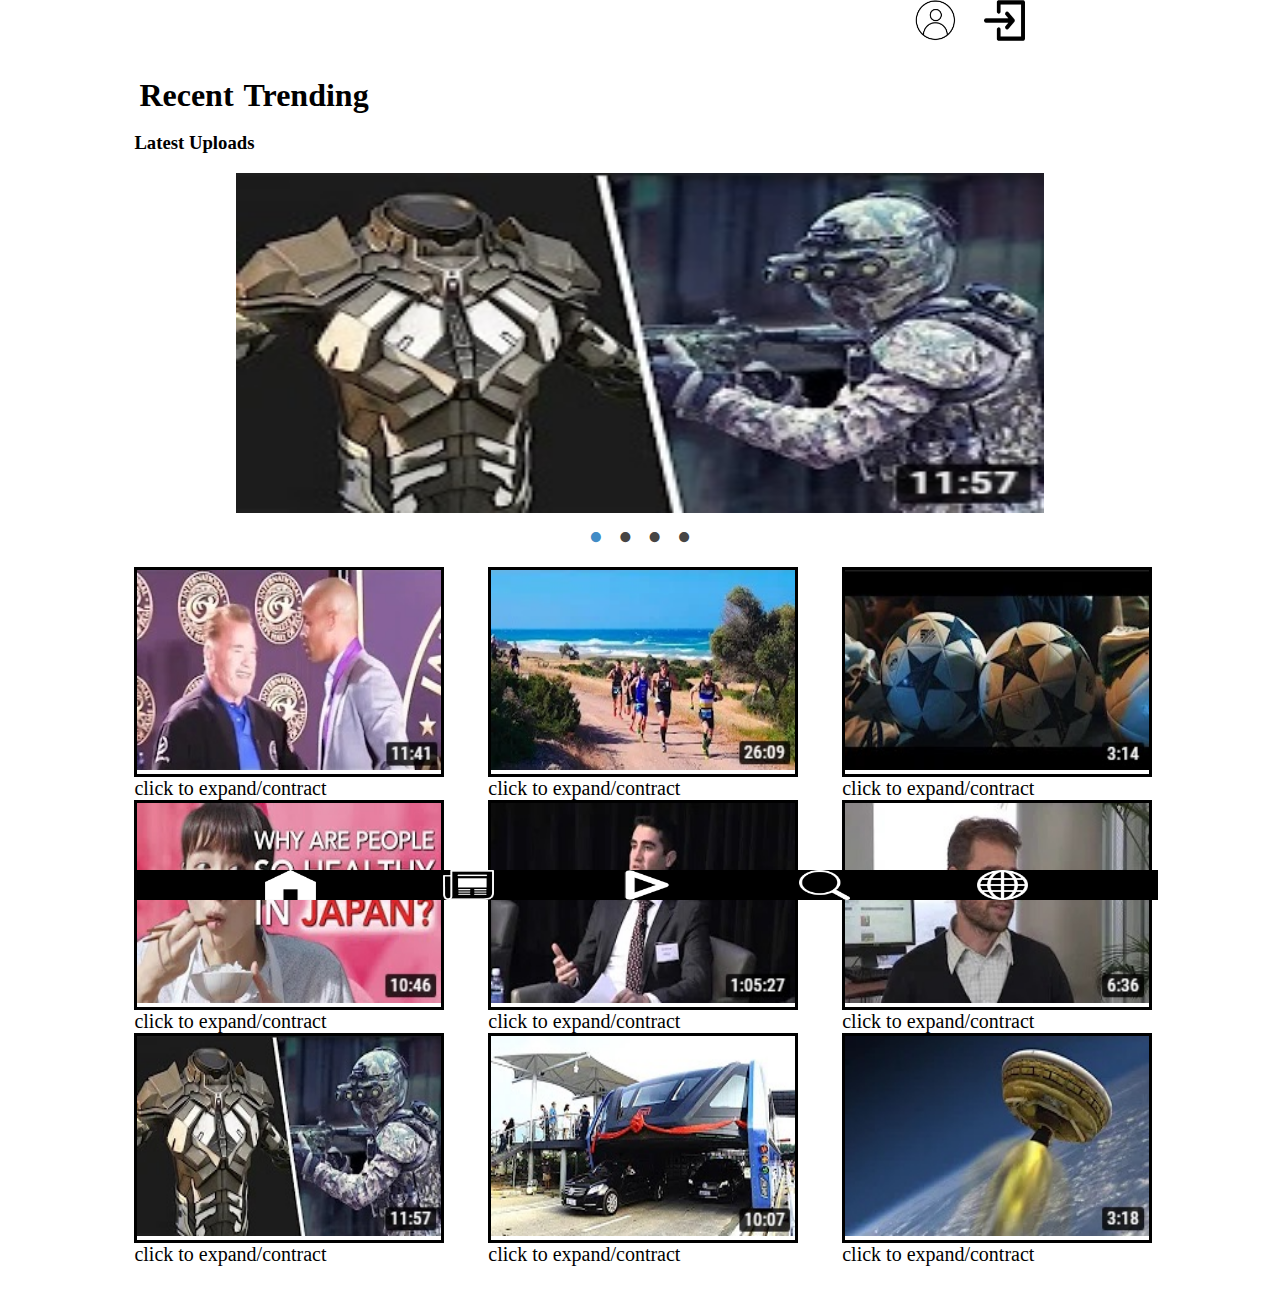
<file: index.html>
<!DOCTYPE html>
<html>
<head>
	<title>wireframe</title>
	<meta content="width=device-width, initial-scale=1" name="viewport" />
	<link rel="stylesheet" type="text/css" href="styles.css">
	<script src="https://ajax.googleapis.com/ajax/libs/jquery/3.4.1/jquery.min.js"></script>
</head>
<body>
	<div class="wrapper">
		<div class="header">
			<div class="header-style">
				<div class="header-left hovering"></div>
				<div class="header-right hovering">
					<a href="profile.html"><img src="profile.png"></a>
					<a href="login.html" style="right:0px;"><img src="login.png"></a>
				</div>
			</div>
		</div>
	</div>
	<br>
	<div class="wrapper">
		<h1>
			<div class="heading hovering"><a href="recent.html">Recent</a></div>
			<div class="heading hovering"><a href="trending.html">Trending</a></div>
		</h1>
		<br><br>
		<h3>Latest Uploads</h3>
		<div class="fullwidth">
			<div class="slider">
				<div class="slide_viewer">
					<div class="slide_group">
						<div class="slide">
							<img src="v7.jpg" style="width: 100%; height: 100%;">
						</div>
						<div class="slide">
							<img src="v19.jpg" style="width: 100%; height: 100%;">
						</div>
						<div class="slide">
							<img src="n2.jpg" style="width: 100%; height: 100%;">
						</div>
						<div class="slide">
							<img src="v9.jpg" style="width: 100%; height: 100%;">
						</div>
					</div>
				</div>
			</div>
			<div class="slide_buttons">
			</div>
		</div>

		<br><br><br>

		<div class="imgbox lft">
			<div class="imgpic">
				<img src="v1.jpg">
			</div>
			<div class="imgdscp">
				<div id="dscp"> click to expand/contract
				<p style="font-size: 16px;">The International Sports Hall of Fame (aka ISHOF and SPORTSHOF) is a non-profit foundation established to honor the world’s greatest athlete legends in all sports. Founded by Dr. Robert Goldman. The induction ceremonies are held annually every March at the Arnold Sports Festival.</p></div>
			</div>
		</div>
		<div class="imgbox cntr">
			<div class="imgpic">
				<img src="v2.jpg">
			</div>
			<div class="imgdscp">
				<div id="dscp"> click to expand/contract
				<p style="font-size: 16px;">A compilation of some of the main yearly sports events that take place in Cyprus: XTERRA Cyprus, Limassol Marathon, Dorians Coastal Challenge, Ayia Napa Triathlon, Cyprus Gran Fondo, Cyprus Sunshine Cup, Cyprus International 4-day Challenge, Logicom Cyprus Marathon</p></div>
			</div>
		</div>
		<div class="imgbox ryt">
			<div class="imgpic">
				<img src="v3.jpg">
			</div>
			<div class="imgdscp">
				<div id="dscp"> click to expand/contract
				<p style="font-size: 16px;">Amazing two days in Dubai discussing the most important issues around football and, of course, culminating with the Globe Soccer Awards gala.</p></div>
			</div>
		</div>
		<br>
		<div class="imgbox lft">
			<div class="imgpic">
				<img src="v4.jpg">
			</div>
			<div class="imgdscp">
				<div id="dscp"> click to expand/contract
				<p style="font-size: 16px;">Having lived in America and now living in Japan, it's interesting to see how very different these two food environments are. I've seen comments on another one of my videos about low carb saying something like "Oh sure, you can lose weight on low carb, which is why all the rice eating Japanese people are so thin, right?" So with this video (and maybe the last one), I'm hoping to show that the diet over here is more complex than just "high carb"</p></div>
			</div>
		</div>
		<div class="imgbox cntr">
			<div class="imgpic">
				<img src="v5.jpg">
			</div>
			<div class="imgdscp">
				<div id="dscp"> click to expand/contract
				<p style="font-size: 16px;">The Global Health Experience: What We Can Learn, a panel discussion, moderated by Jeffrey S. Flier, MD, Dean of the Harvard Medical School, with global health experts Andrew Ellner, MD, MSc, Ashish K. Jha, MD, MPH, and Michael VanRooyen, MD, MPH, FACEP.  Panelists share creative, high-impact interventions they have used to improve standards of health around the world.
				The panel discussion was part of the Global Health Summit held on November 25, 2013 and hosted by Brigham and Women's Hospital, Harvard Medical School and the Harvard School of Public Health looking at the inspiring work of leading global health experts.</p></div>
			</div>
		</div>
		<div class="imgbox ryt">
			<div class="imgpic">
				<img src="v6.jpg">
			</div>
			<div class="imgdscp">
				<div id="dscp"> click to expand/contract
				<p style="font-size: 16px;">Responding to international health threats: 5 things you should know</p></div>
			</div>
		</div>
		<br>
		<div class="imgbox lft">
			<div class="imgpic">
				<img src="v7.jpg">
			</div>
			<div class="imgdscp">
				<div id="dscp"> click to expand/contract
				<p style="font-size: 16px;">New technologies are being used in all areas of human life, and the army is certainly no exception. But we aren't just talking about modern military equipment, like tanks, drones and submarines; we mean personal protective equipment. In this video we want to show you the coolest inventions among modern armor systems. Some of them are still in development and some of them are already available for purchase. So, you want to know how a soldier of the future would look like?</p></div>
			</div>
		</div>
		<div class="imgbox cntr">
			<div class="imgpic">
				<img src="v8.jpg">
			</div>
			<div class="imgdscp">
				<div id="dscp"> click to expand/contract
				<p style="font-size: 16px;">Amazing Technology that are built to facilitate mass population!</p></div>
			</div>
		</div>
		<div class="imgbox ryt">
			<div class="imgpic">
				<img src="v9.jpg">
			</div>
			<div class="imgdscp">
				<div id="dscp"> click to expand/contract
				<p style="font-size: 16px;">Innovation and technology have been required to enable exploration and pioneering throughout the history of the human race and the same goes for our journey to Mars.
				Steve Jurczyk, Associate Administrator of the Space Technology Mission Directorate, discusses the NASA technology being developed for a human mission to Mars.</p></div>
			</div>
		</div>
		<div style="clear: both;"></div>
		<div class="footer">
			<div class="footer-style">
				<center style="height: 100%;">
					<a href="index.html"><img src="home.png"></a>
					<a href="news.html"><img src="news.png"></a>
					<a href="video.html"><img src="videos.png"></a>
					<a href="search.html"><img src="search_btn.png"></a>
					<a href="explore.html"><img src="explore.png"></a>
				</center>
			</div>
		</div>
	</div>
</body>
<script src="script.js" type="text/javascript"></script>
</html>
</file>
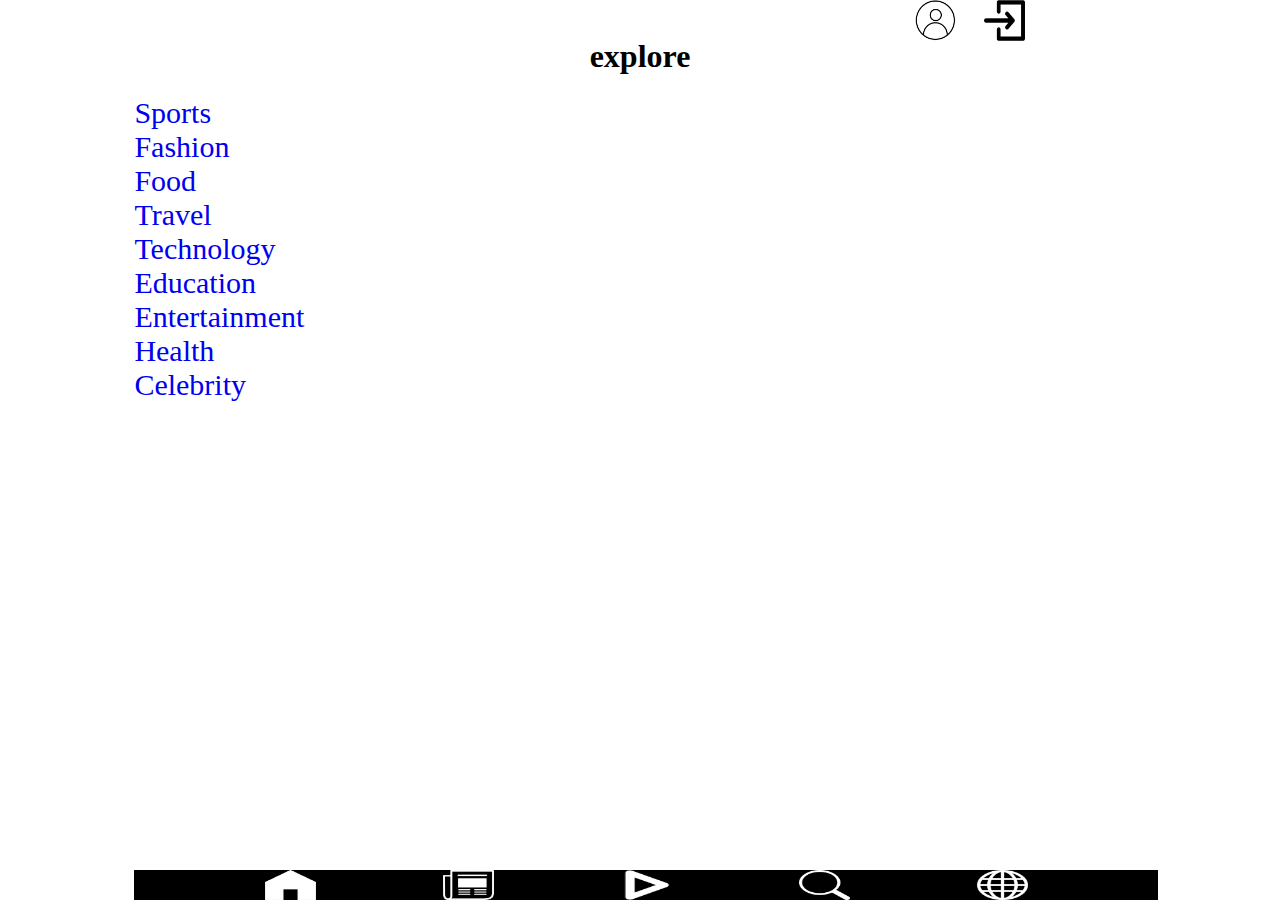
<file: explore.html>
<!DOCTYPE html>
<html>
<head>
	<title>wireframe</title>
	<meta content="width=device-width, initial-scale=1" name="viewport" />
	<link rel="stylesheet" type="text/css" href="styles.css">
</head>
<body>
	<div class="wrapper">
		<div class="header">
			<div class="header-style">
				<div class="header-left hovering"></div>
				<div class="header-right hovering">
					<a href="profile.html"><img src="profile.png"></a>
					<a href="login.html" style="right:0px;"><img src="login.png"></a>
				</div>
			</div>
		</div>
	</div>
	<div class="wrapper">
		<h1><center>explore</center></h1>

		<span style="font-size: 30px;">
			<a href="video.html" style="text-decoration: none;">Sports</a><br>
			<a href="video.html" style="text-decoration: none;">Fashion</a><br>
			<a href="video.html" style="text-decoration: none;">Food</a><br>
			<a href="video.html" style="text-decoration: none;">Travel</a><br>
			<a href="video.html" style="text-decoration: none;">Technology</a><br>
			<a href="video.html" style="text-decoration: none;">Education</a><br>
			<a href="video.html" style="text-decoration: none;">Entertainment</a><br>
			<a href="video.html" style="text-decoration: none;">Health</a><br>
			<a href="video.html" style="text-decoration: none;">Celebrity</a><br>
		</span>
		<div style="clear: both;"></div>
		<div class="footer">
			<div class="footer-style">
				<center style="height: 100%;">
					<a href="index.html"><img src="home.png"></a>
					<a href="news.html"><img src="news.png"></a>
					<a href="video.html"><img src="videos.png"></a>
					<a href="search.html"><img src="search_btn.png"></a>
					<a href="explore.html"><img src="explore.png"></a>
				</center>
			</div>
		</div>
	</div>
</body>
</html>
</file>
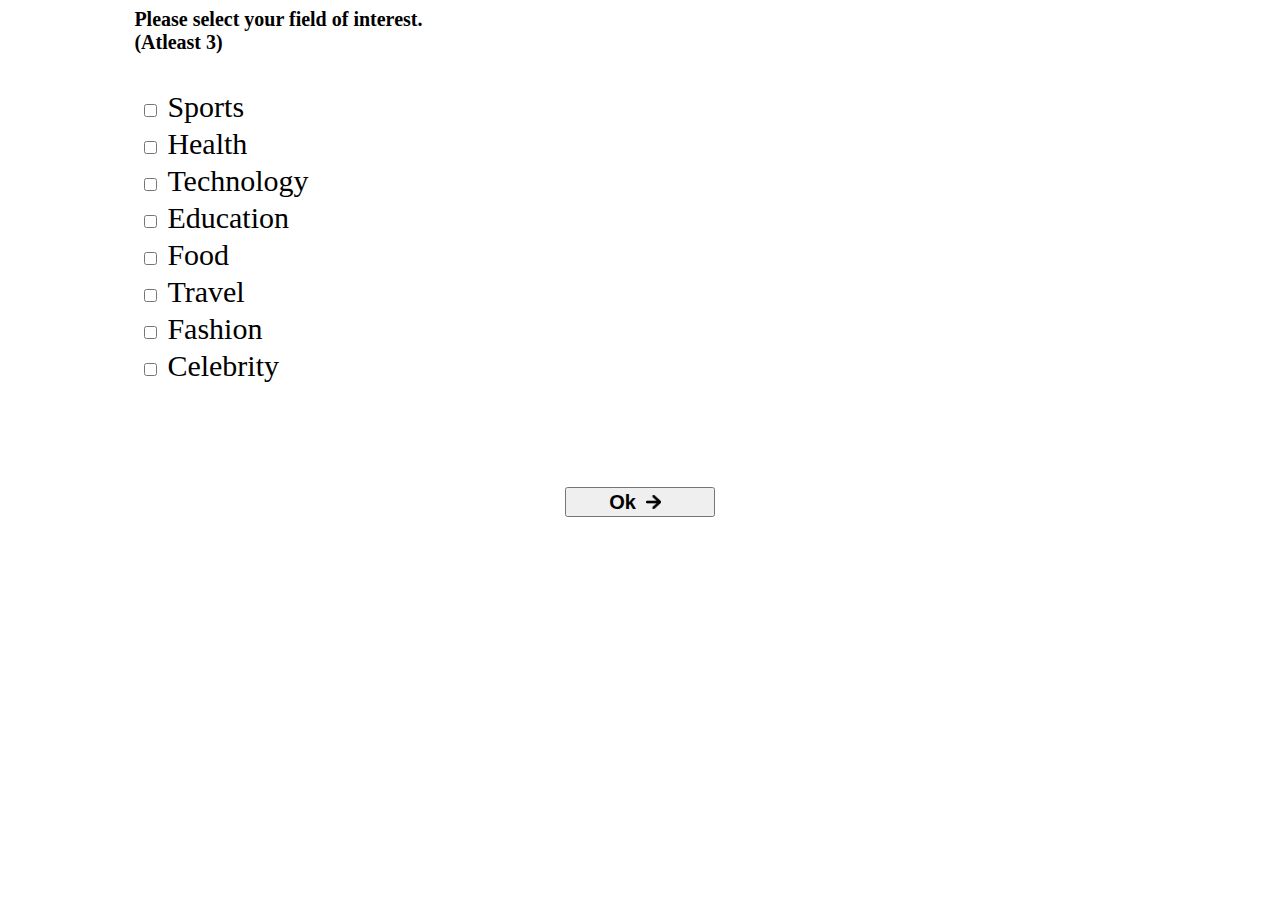
<file: interests.html>
<!DOCTYPE html>
<html>
<head>
	<title>wireframe</title>
	<meta content="width=device-width, initial-scale=1" name="viewport" />
	<link rel="stylesheet" type="text/css" href="styles.css">
</head>
<body>
	<div class="wrapper">
		<form action="index.html" method="POST">
			<span class="login-text">Please select your field of interest.<br>(Atleast 3)</span>
			<br><br><br>
			<span class="chkbx">
				<input type="checkbox" name="sports" value='1'>Sports<br>
				<input type="checkbox" name="health" value='1'>Health<br>
				<input type="checkbox" name="technology" value='1'>Technology<br>
				<input type="checkbox" name="education" value='1'>Education<br>
				<input type="checkbox" name="food" value='1'>Food<br>
				<input type="checkbox" name="travel" value='1'>Travel<br>
				<input type="checkbox" name="fashion" value='1'>Fashion<br>
				<input type="checkbox" name="celebrity" value='1'>Celebrity<br>
			</span>
			<div style="margin-top:10%;"><center><button type="submit" name="ok" class="login-btn">Ok<img src="rarrow.png"></button></center></div>
		</form>
	</div>
</body>
</html>
</file>
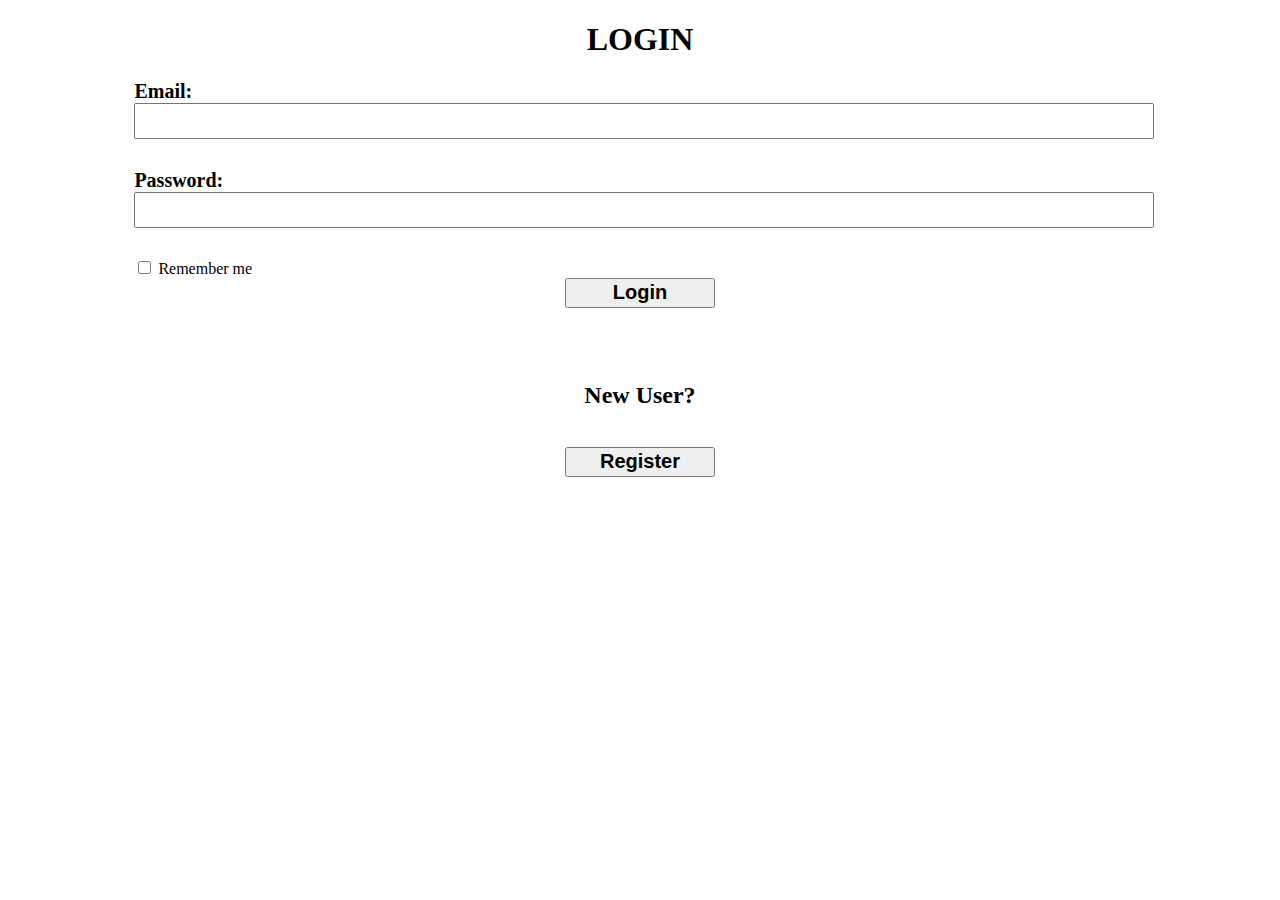
<file: login.html>
<!DOCTYPE html>
<html>
<head>
	<title>wireframe</title>
	<meta content="width=device-width, initial-scale=1" name="viewport" />
	<link rel="stylesheet" type="text/css" href="styles.css">
</head>
<body>
<div class="wrapper">
	<center><h1>LOGIN</h1></center>
	<form action="index.html" method="POST">
		<span class="login-text">Email:</span>
		<input type="email" name="email" class="login-input">
		<span class="login-text">Password:</span>
		<input type="password" name="pwd" class="login-input">

		<input type="checkbox" name="remember"> Remember me
		<center><button type="submit" name="login" class="login-btn">Login</button></center>
	</form>
	<br><br><br>
	<center><h2>New User?</h2><br><a href="signup.html"><button name="register" class="login-btn">Register</button></a></center>
</div>


</body>
</html>
</file>
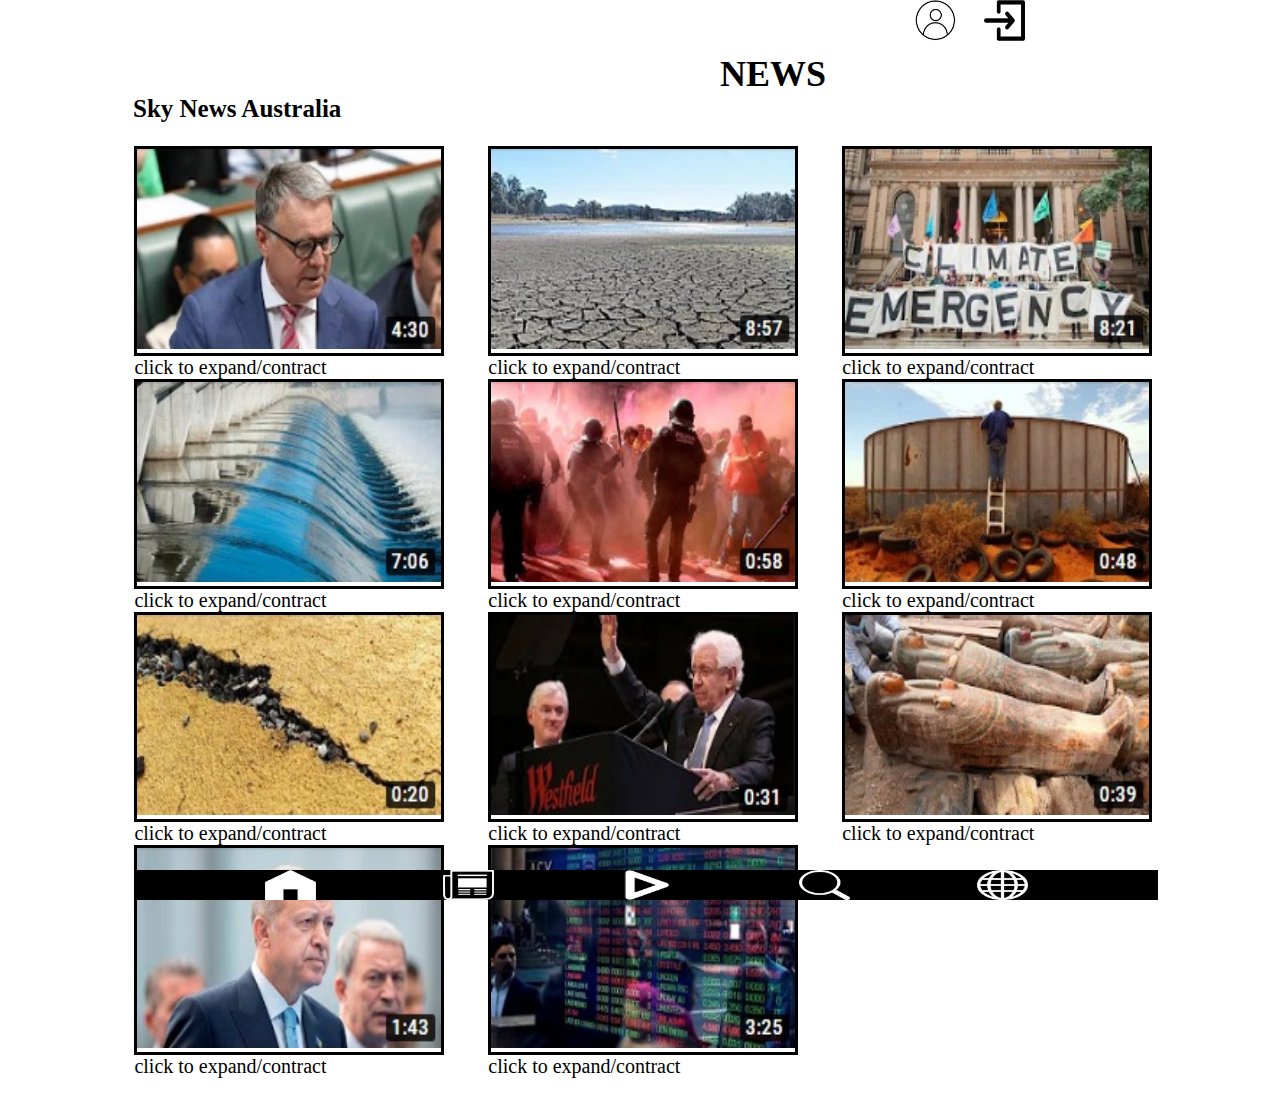
<file: news.html>
<!DOCTYPE html>
<html>
<head>
	<title>wireframe</title>
	<meta content="width=device-width, initial-scale=1" name="viewport" />
	<link rel="stylesheet" type="text/css" href="styles.css">
	<script src="https://ajax.googleapis.com/ajax/libs/jquery/3.4.1/jquery.min.js"></script>
</head>
<body>
	<div class="wrapper">
		<div class="header">
			<div class="header-style">
				<div class="header-left hovering"></div>
				<div class="header-right hovering">
					<a href="profile.html"><img src="profile.png"></a>
					<a href="login.html" style="right:0px;"><img src="login.png"></a>
				</div>
			</div>
		</div>
	</div>
	<div class="wrapper">
		<div class="newspaper"><center style="font-size: 36px; font-weight: bold;">NEWS</center>
		<span>Sky News Australia</span></div>
		<br><br><br><br><br><br>
		<div class="imgbox lft">
			<div class="imgpic">
				<img src="n1.jpg">
			</div>
			<div class="imgdscp">
				<div id="dscp"> click to expand/contract
				<p style="font-size: 16px;">Labor Shadow Agriculture Minister Joel Fitzgibbon said Alan Jones' controversial radio interview with Scott Morrison on drought funding gave the prime minister "the political fright of his life" - and spurred the new one-time farm household payment.</p></div>
			</div>
		</div>
		<div class="imgbox cntr">
			<div class="imgpic">
				<img src="n2.jpg">
			</div>
			<div class="imgdscp">
				<div id="dscp"> click to expand/contract
				<p style="font-size: 16px;">National Farmers’ Federation President Fiona Simpson is calling on the government to transition from taking a “reactive approach” to tackling drought and start coming up with a “proactive plan”.</p></div>
			</div>
		</div>
		<div class="imgbox ryt">
			<div class="imgpic">
				<img src="n3.jpg">
			</div>
			<div class="imgdscp">
				<div id="dscp"> click to expand/contract
				<p style="font-size: 16px;">Sky News host Paul Murray has asked what Labor MPs are "doing in their real lives to deal with" climate change rather than just "symbolism".</p></div>
			</div>
		</div>
		<br>
		<div class="imgbox lft">
			<div class="imgpic">
				<img src="n4.jpg">
			</div>
			<div class="imgdscp">
				<div id="dscp"> click to expand/contract
				<p style="font-size: 16px;">Nationals MP Keith Pitt says Australia is in a “critical time” to come up with drought infrastructure for regional communities.</p></div>
			</div>
		</div>
		<div class="imgbox cntr">
			<div class="imgpic">
				<img src="n5.jpg">
			</div>
			<div class="imgdscp">
				<div id="dscp"> click to expand/contract
				<p style="font-size: 16px;">Riot police are firing tear gas and charging at protestors trying to access government buildings in Barcelona.</p></div>
			</div>
		</div>
		<div class="imgbox ryt">
			<div class="imgpic">
				<img src="n6.jpg">
			</div>
			<div class="imgdscp">
				<div id="dscp"> click to expand/contract
				<p style="font-size: 16px;">Towns hit by severe drought will be able to boost their water reserves under new emergency powers.</p></div>
			</div>
		</div>
		<br>
		<div class="imgbox lft">
			<div class="imgpic">
				<img src="n7.jpg">
			</div>
			<div class="imgdscp">
				<div id="dscp"> click to expand/contract
				<p style="font-size: 16px;">A magnitude 6.4 earthquake has struck the Philippines, killing at least one child and injuring dozens of people.</p></div>
			</div>
		</div>
		<div class="imgbox cntr">
			<div class="imgpic">
				<img src="n8.jpg">
			</div>
			<div class="imgdscp">
				<div id="dscp"> click to expand/contract
				<p style="font-size: 16px;">The businessman responsible for the nation's shopping centre revolution, Sir Frank Lowy, has called time on the mall empire he helped build from the ground up six decades ago.</p></div>
			</div>
		</div>
		<div class="imgbox ryt">
			<div class="imgpic">
				<img src="n9.jpg">
			</div>
			<div class="imgdscp">
				<div id="dscp"> click to expand/contract
				<p style="font-size: 16px;">Archaeologists have discovered more than 20 ancient coffins near the Egyptian city of Luxor.</p></div>
			</div>
		</div>
		<br>
		<div class="imgbox lft">
			<div class="imgpic">
				<img src="n10.jpg">
			</div>
			<div class="imgdscp">
				<div id="dscp"> click to expand/contract
				<p style="font-size: 16px;">Turkish President Recep Tayyip Erdogan will meet a US Delegation traveling to Ankara in a bid to halt Turkey's military offensive in northern Syria.</p></div>
			</div>
		</div>
		<div class="imgbox cntr">
			<div class="imgpic">
				<img src="n11.jpg">
			</div>
			<div class="imgdscp">
				<div id="dscp"> click to expand/contract
				<p style="font-size: 16px;">Sky News Business Editor Ticky Fullerton said Australian and US markets looked “surprisingly” strong Wednesday, with the Commonwealth Bank “interestingly” up 4 per cent despite its refusal to pass on rate cuts in full.</p></div>
			</div>
		</div>
		<div style="clear: both;"></div>
		<div class="footer">
			<div class="footer-style">
				<center style="height: 100%;">
					<a href="index.html"><img src="home.png"></a>
					<a href="news.html"><img src="news.png"></a>
					<a href="video.html"><img src="videos.png"></a>
					<a href="search.html"><img src="search_btn.png"></a>
					<a href="explore.html"><img src="explore.png"></a>
				</center>
			</div>
		</div>
	</div>
</body>
<script src="script.js" type="text/javascript"></script>
</html>
</file>
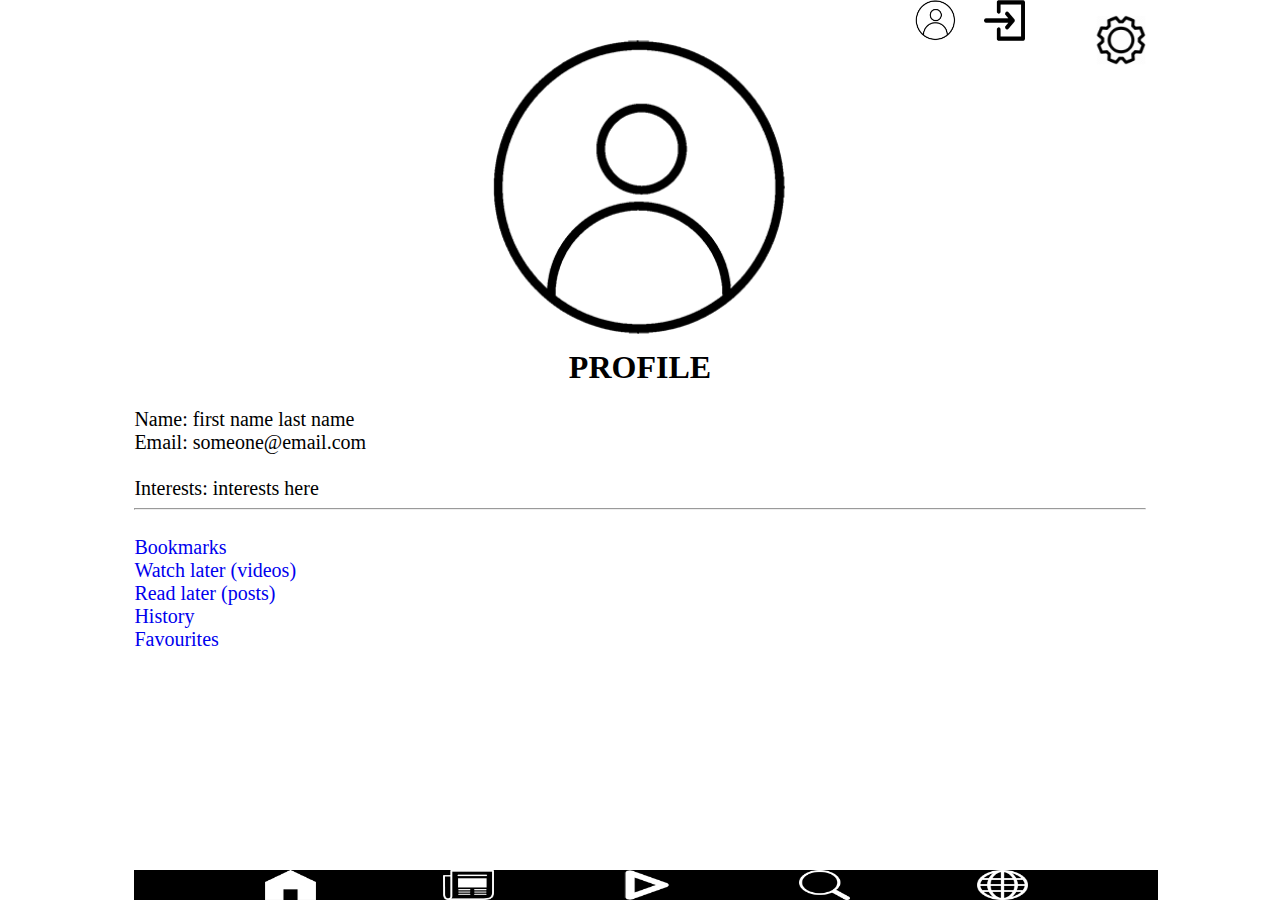
<file: profile.html>
<!DOCTYPE html>
<html>
<head>
	<title>wireframe</title>
	<meta content="width=device-width, initial-scale=1" name="viewport" />
	<link rel="stylesheet" type="text/css" href="styles.css">
</head>
<body>
	<div class="wrapper">
		<div class="header">
			<div class="header-style">
				<div class="header-left hovering"></div>
				<div class="header-right hovering">
					<a href="profile.html"><img src="profile.png"></a>
					<a href="login.html" style="right:0px;"><img src="login.png"></a>
				</div>
			</div>
		</div>
	</div>
	<div class="wrapper">
		<h1><center><img src="profile.png" style="width:30%; height: 30%;"><br>PROFILE</center>
			<span style="margin-right: 50px; float: right; font-size: 16px"><a href="setting.html" style="text-decoration: none; color: black;"><img src="setting.png" style="width: 50px; height: auto; position: absolute; top: 15px;"></a></span>
		</h1>

		<div style="font-size: 20px;">
			Name: first name last name<br>
			Email: someone@email.com<br>
			<br>
			Interests: interests here
		</div>
		<hr><br>
		<span style="font-size: 20px;">
			<a href="#" style="text-decoration: none;">Bookmarks</a><br>
			<a href="#" style="text-decoration: none;">Watch later (videos)</a><br>
			<a href="#" style="text-decoration: none;">Read later (posts)</a><br>
			<a href="#" style="text-decoration: none;">History</a><br>
			<a href="#" style="text-decoration: none;">Favourites</a><br>
		</span>
		<div style="clear: both;"></div>
		<div class="footer">
			<div class="footer-style">
				<center style="height: 100%;">
					<a href="index.html"><img src="home.png"></a>
					<a href="news.html"><img src="news.png"></a>
					<a href="video.html"><img src="videos.png"></a>
					<a href="search.html"><img src="search_btn.png"></a>
					<a href="explore.html"><img src="explore.png"></a>
				</center>
			</div>
		</div>
	</div>
</body>
</html>
</file>
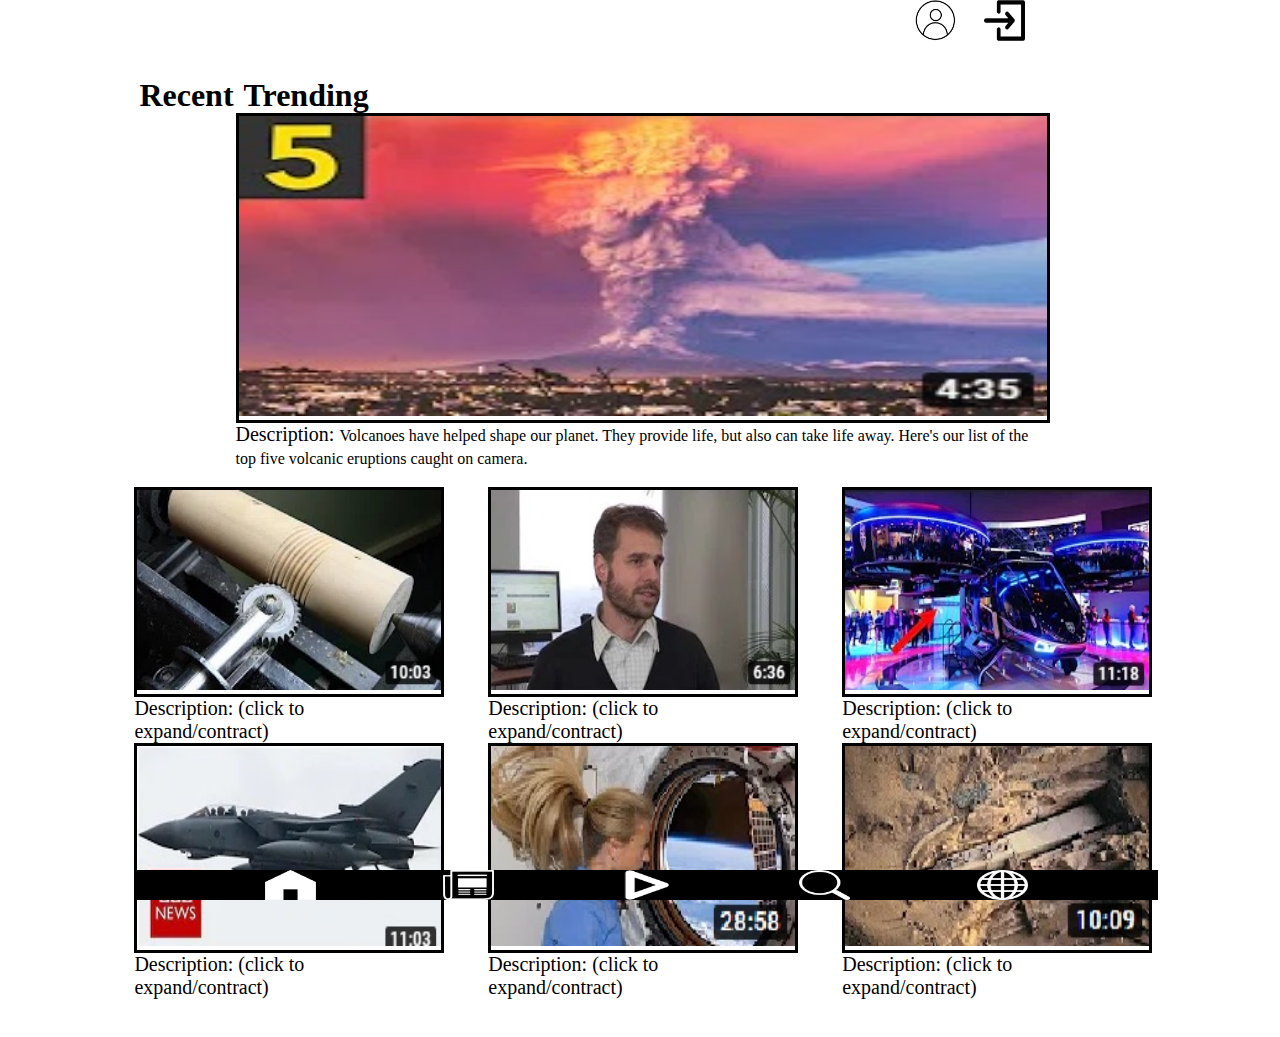
<file: recent.html>
<!DOCTYPE html>
<html>
<head>
	<title>wireframe</title>
	<meta content="width=device-width, initial-scale=1" name="viewport" />
	<link rel="stylesheet" type="text/css" href="styles.css">
	<script src="https://ajax.googleapis.com/ajax/libs/jquery/3.4.1/jquery.min.js"></script>
</head>
<body>
	<div class="wrapper">
		<div class="header">
			<div class="header-style">
				<div class="header-left hovering"></div>
				<div class="header-right hovering">
					<a href="profile.html"><img src="profile.png"></a>
					<a href="login.html" style="right:0px;"><img src="login.png"></a>
				</div>
			</div>
		</div>
	</div>
	<br>
	<div class="wrapper">
		<h1>
			<div class="heading hovering"><a href="recent.html">Recent</a></div>
			<div class="heading hovering"><a href="trending.html">Trending</a></div>
		</h1>
		<br><br>
		<div class="fullwidth">
			<div style="border: solid black; width: 100%; height: 20%;">
				<img src="v20.jpg" style="width: 100%; height: 300px;">
			</div>
			<div style="font-size: 20px;">
				Description: <span style="font-size: 16px;">Volcanoes have helped shape our planet. They provide life, but also can take life away. Here's our list of the top five volcanic eruptions caught on camera.</span>
			</div>
		</div>
		
		<br>

		<div class="imgbox lft">
			<div class="imgpic">
				<img src="v10.jpg">
			</div>
			<div class="imgdscp">
				<div id="dscp">Description: (click to expand/contract)
				<p style="font-size: 16px;">Amazing Fastest Wood Lathe Machines Working - Extreme Modern CNC Technology Woodworking Machine</p></div>
			</div>
		</div>
		<div class="imgbox cntr">
			<div class="imgpic">
				<img src="v6.jpg">
			</div>
			<div class="imgdscp">
				<div id="dscp">Description: (click to expand/contract)
				<p style="font-size: 16px;">Responding to international health threats: 5 things you should know</p></div>
			</div>
		</div>
		<div class="imgbox ryt">
			<div class="imgpic">
				<img src="v12.jpg">
			</div>
			<div class="imgdscp">
				<div id="dscp">Description: (click to expand/contract)
				<p style="font-size: 16px;">What's inside COOL TECH of CES 2019?</p></div>
			</div>
		</div>
		<br>
		<div class="imgbox lft">
			<div class="imgpic">
				<img src="v11.jpg">
			</div>
			<div class="imgdscp">
				<div id="dscp">Description: (click to expand/contract)
				<p style="font-size: 16px;">The US, UK and France have carried out air and missile strikes in Syria in retaliation for a suspected chemical weapons attack last Saturday. The US says three targets were struck - a research facility in Damascus and storage facilities near Homs, Russia said missiles were also aimed at other targets but many were intercepted by air defences. President Trump said the allies had "marshalled their righteous power against barbarism and brutality". Russia's president Putin condemned the strikes and called for an urgent UN meeting. Syrian President Bashar al-Assad says the "aggression" has redoubled Syria's determination to "crush terrorism"</p></div>
			</div>
		</div>
		<div class="imgbox cntr">
			<div class="imgpic">
				<img src="v13.jpg">
			</div>
			<div class="imgdscp">
				<div id="dscp">Description: (click to expand/contract)
				<p style="font-size: 16px;">This explains each interior area, crew living quarters, and scientific equipment. Living in zero gravity looks like it'd be fun for a few hours, but to spend months, weeks, even days like that sounds like torture.</p></div>
			</div>
		</div>
		<div class="imgbox ryt">
			<div class="imgpic">
				<img src="v14.jpg">
			</div>
			<div class="imgdscp">
				<div id="dscp">Description: (click to expand/contract)
				<p style="font-size: 16px;">Archaeologists are not always faced with ordinary discoveries. Sometimes, they stumble upon things that are quite perplexing and baffling. Here are ten of the most sensational discoveries that are still to be properly explored.</p></div>
			</div>
		</div>
		<div style="clear: both;"></div>
		<div class="footer">
			<div class="footer-style">
				<center style="height: 100%;">
					<a href="index.html"><img src="home.png"></a>
					<a href="news.html"><img src="news.png"></a>
					<a href="video.html"><img src="videos.png"></a>
					<a href="search.html"><img src="search_btn.png"></a>
					<a href="explore.html"><img src="explore.png"></a>
				</center>
			</div>
		</div>
	</div>
</body>
<script src="script.js" type="text/javascript"></script>
</html>
</file>
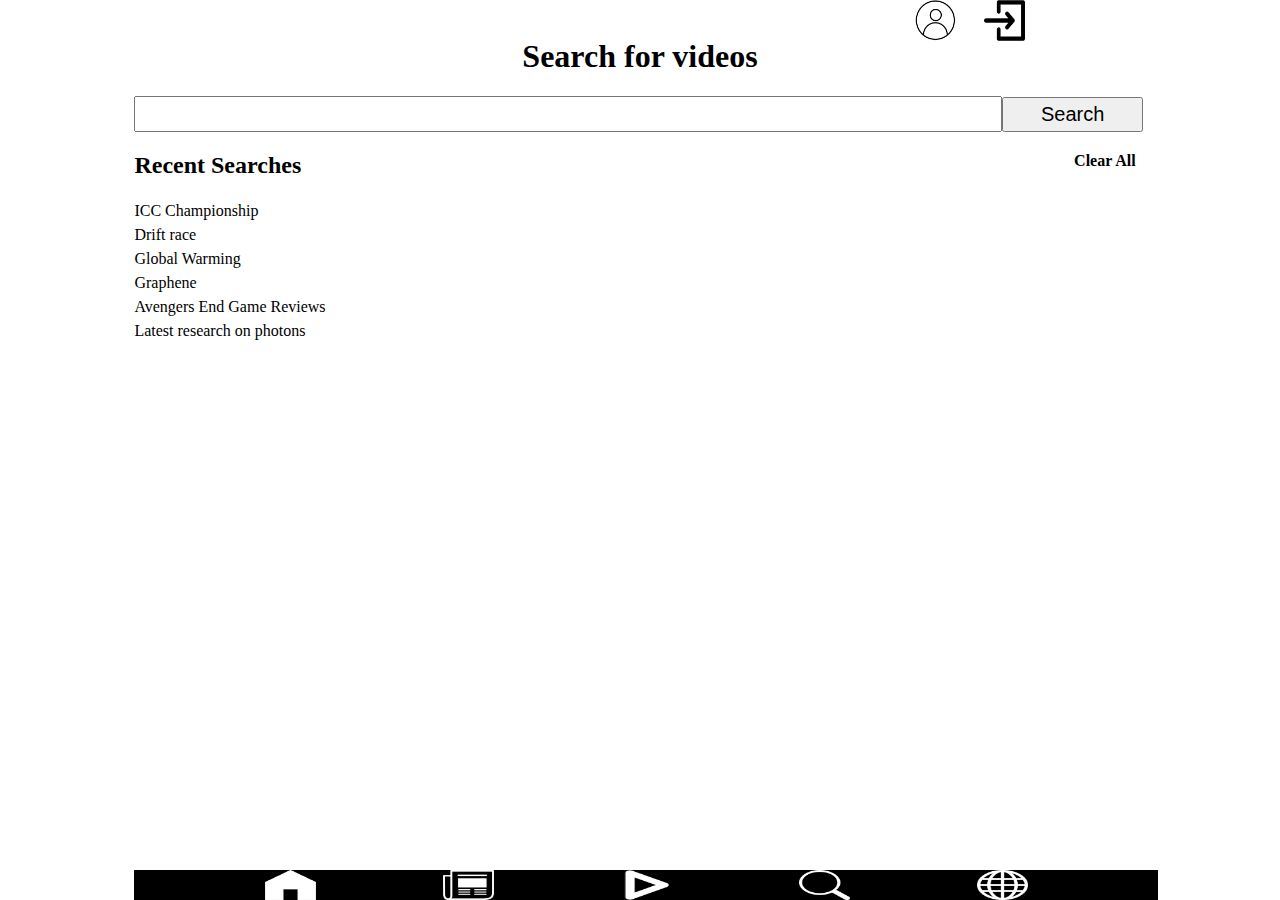
<file: search.html>
<!DOCTYPE html>
<html>
<head>
	<title>wireframe</title>
	<meta content="width=device-width, initial-scale=1" name="viewport" />
	<link rel="stylesheet" type="text/css" href="styles.css">
</head>
<body>
	<div class="wrapper">
		<div class="header">
			<div class="header-style">
				<div class="header-left hovering"></div>
				<div class="header-right hovering">
					<a href="profile.html"><img src="profile.png"></a>
					<a href="login.html" style="right:0px;"><img src="login.png"></a>
				</div>
			</div>
		</div>
	</div>
	<div class="wrapper">
		<h1><center>Search for videos</center></h1>
		<input type="text" name="" style="width: 85%; height: 30px; font-size: 20px;"><button style="width: 14%; height: 35px; font-size: 20px;" onclick="search()">Search</button>

		<h2>Recent Searches<span style="margin-right: 10px; float: right; font-size: 16px;">Clear All</span></h2>
		<span style="line-height: 1.5;">ICC Championship<br>Drift race<br>Global Warming<br>Graphene<br>Avengers End Game Reviews<br>Latest research on photons<br></span>
		<div style="clear: both;"></div>
		<div class="footer">
			<div class="footer-style">
				<center style="height: 100%;">
					<a href="index.html"><img src="home.png"></a>
					<a href="news.html"><img src="news.png"></a>
					<a href="video.html"><img src="videos.png"></a>
					<a href="search.html"><img src="search_btn.png"></a>
					<a href="explore.html"><img src="explore.png"></a>
				</center>
			</div>
		</div>
	</div>
</body>
</html>

<script type="text/javascript">
	function search(){
		alert("Search Complete");
		window.location='video.html';
	}
</script>
</file>
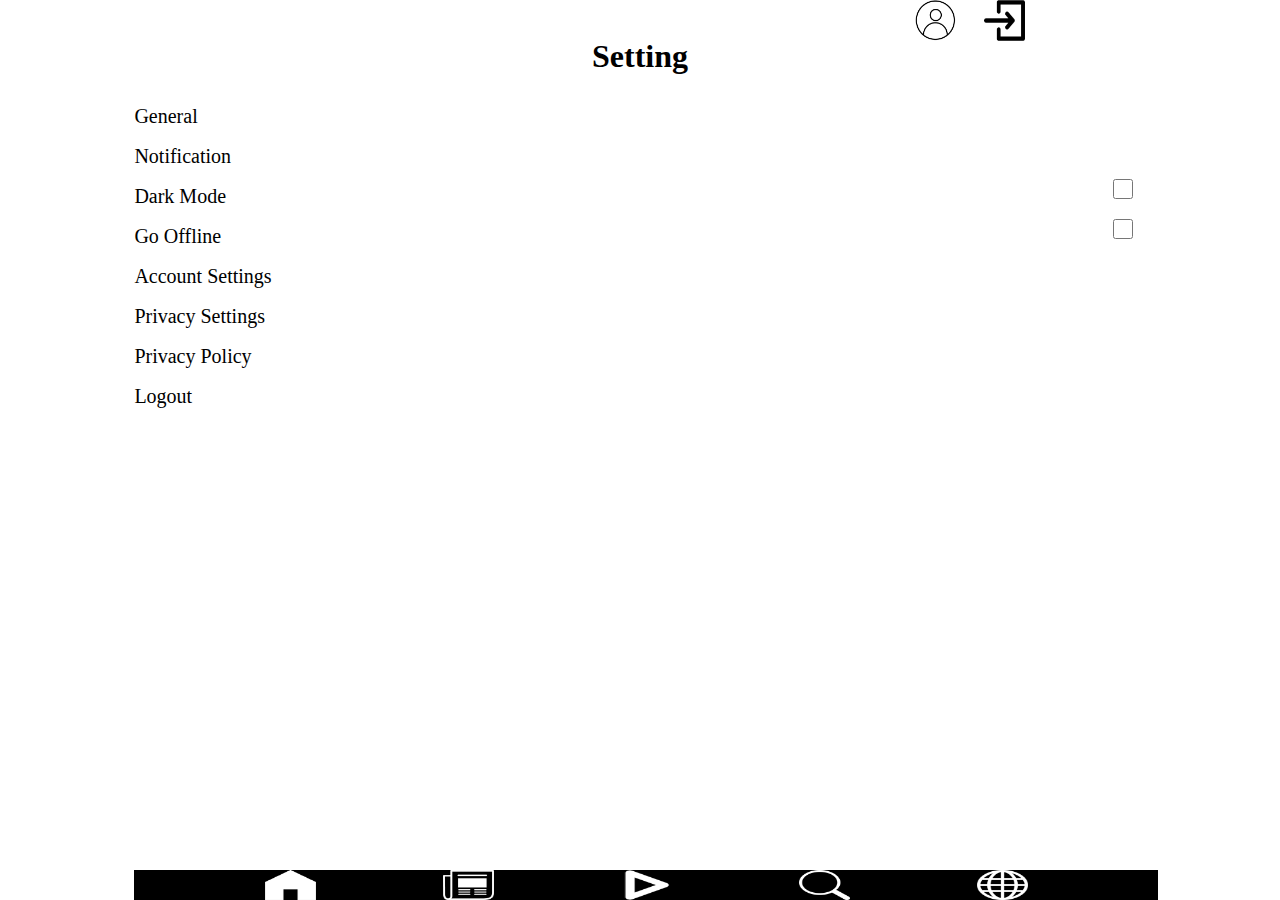
<file: setting.html>
<!DOCTYPE html>
<html>
<head>
	<title>wireframe</title>
	<meta content="width=device-width, initial-scale=1" name="viewport" />
	<link rel="stylesheet" type="text/css" href="styles.css">
	<script src="https://ajax.googleapis.com/ajax/libs/jquery/3.4.1/jquery.min.js"></script>
</head>
<body id="placedarkmodehere">
	<div class="wrapper">
		<div class="header">
			<div class="header-style">
				<div class="header-left hovering"></div>
				<div class="header-right hovering">
					<a href="profile.html"><img src="profile.png"></a>
					<a href="login.html" style="right:0px;"><img src="login.png"></a>
				</div>
			</div>
		</div>
	</div>
	<div class="wrapper">
		<h1><center>Setting</center></h1>

		<span style="font-size: 20px; line-height: 2;">
			General<br>
			Notification<br>
			Dark Mode<span style="margin-right: 10px; float: right; font-size: 16px"><input type="checkbox" name="" style="width: 20px; height: 20px;" id="darkmode"></span><br>
			Go Offline<span style="margin-right: 10px; float: right; font-size: 16px"><input type="checkbox" name="" style="width: 20px; height: 20px;"></span><br>
			Account Settings<br>
			Privacy Settings<br>
			Privacy Policy<br>
			Logout<br>
		</span>
		<div style="clear: both;"></div>
		<div class="footer">
			<div class="footer-style">
				<center style="height: 100%;">
					<a href="index.html"><img src="home.png"></a>
					<a href="news.html"><img src="news.png"></a>
					<a href="video.html"><img src="videos.png"></a>
					<a href="search.html"><img src="search_btn.png"></a>
					<a href="explore.html"><img src="explore.png"></a>
				</center>
			</div>
		</div>
	</div>
</body>
<script src="script.js" type="text/javascript"></script>
</html>
</file>
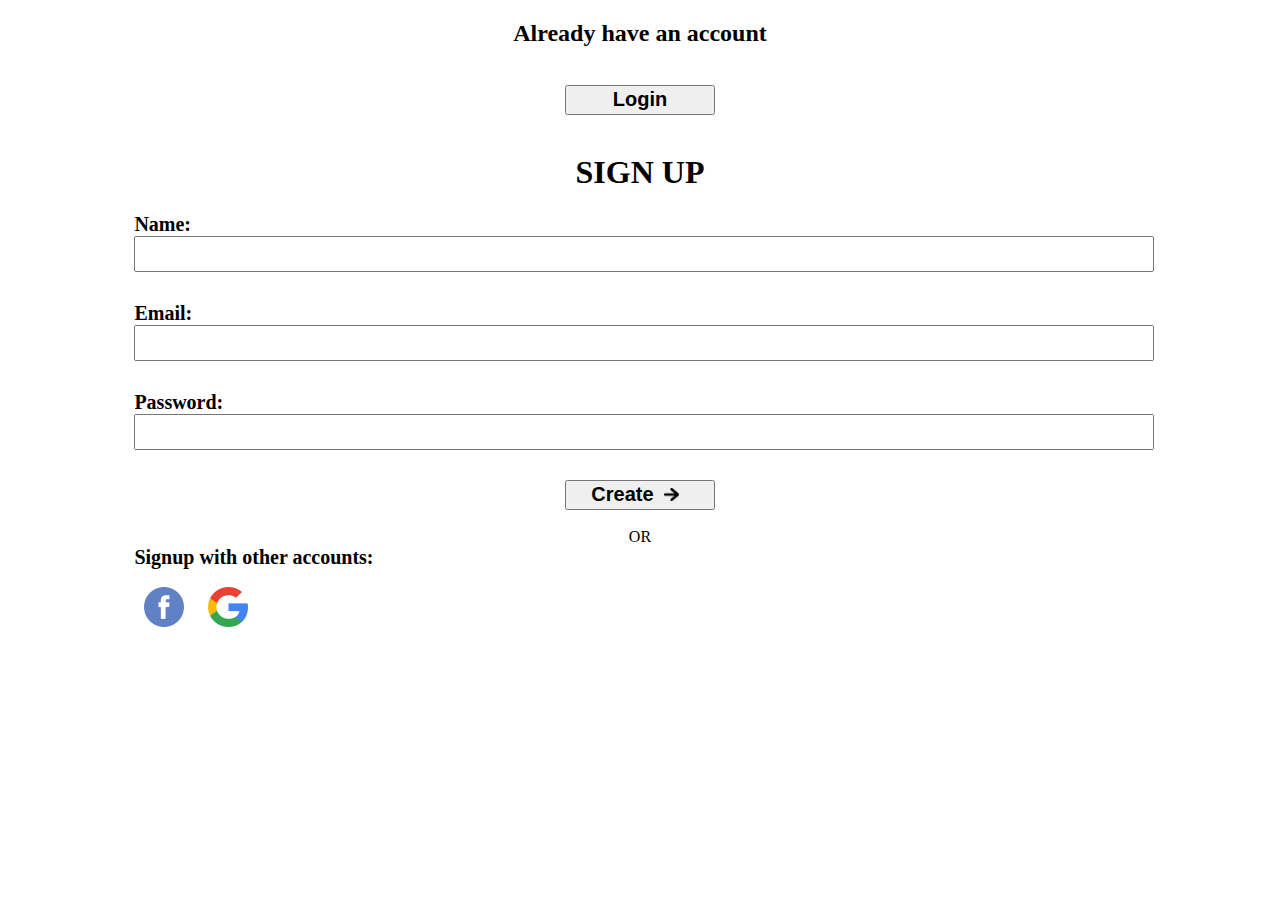
<file: signup.html>
<!DOCTYPE html>
<html>
<head>
	<title>wireframe</title>
	<meta content="width=device-width, initial-scale=1" name="viewport" />
	<link rel="stylesheet" type="text/css" href="styles.css">
</head>
<body>
<div class="wrapper">
	<center><h2>Already have an account</h2><br><a href="login.html"><button name="login" class="login-btn">Login</button></a></center><br>
	<center><h1>SIGN UP</h1></center>
	<form action="interests.html" method="POST">
		<span class="login-text">Name:</span>
		<input type="text" name="name" class="login-input">
		<span class="login-text">Email:</span>
		<input type="email" name="email" class="login-input">
		<span class="login-text">Password:</span>
		<input type="password" name="pwd" class="login-input">
		<br>
		<center><button type="submit" name="create" class="login-btn">Create<img src="rarrow.png"></button></center>
	</form>
	<br>
	<center>OR</center>
	<span class="login-text">Signup with other accounts:</span><br><br>
	<img src="fb.png" class="login-img">
	<img src="google.png" class="login-img">
	<br>
</div>


</body>
</html>
</file>
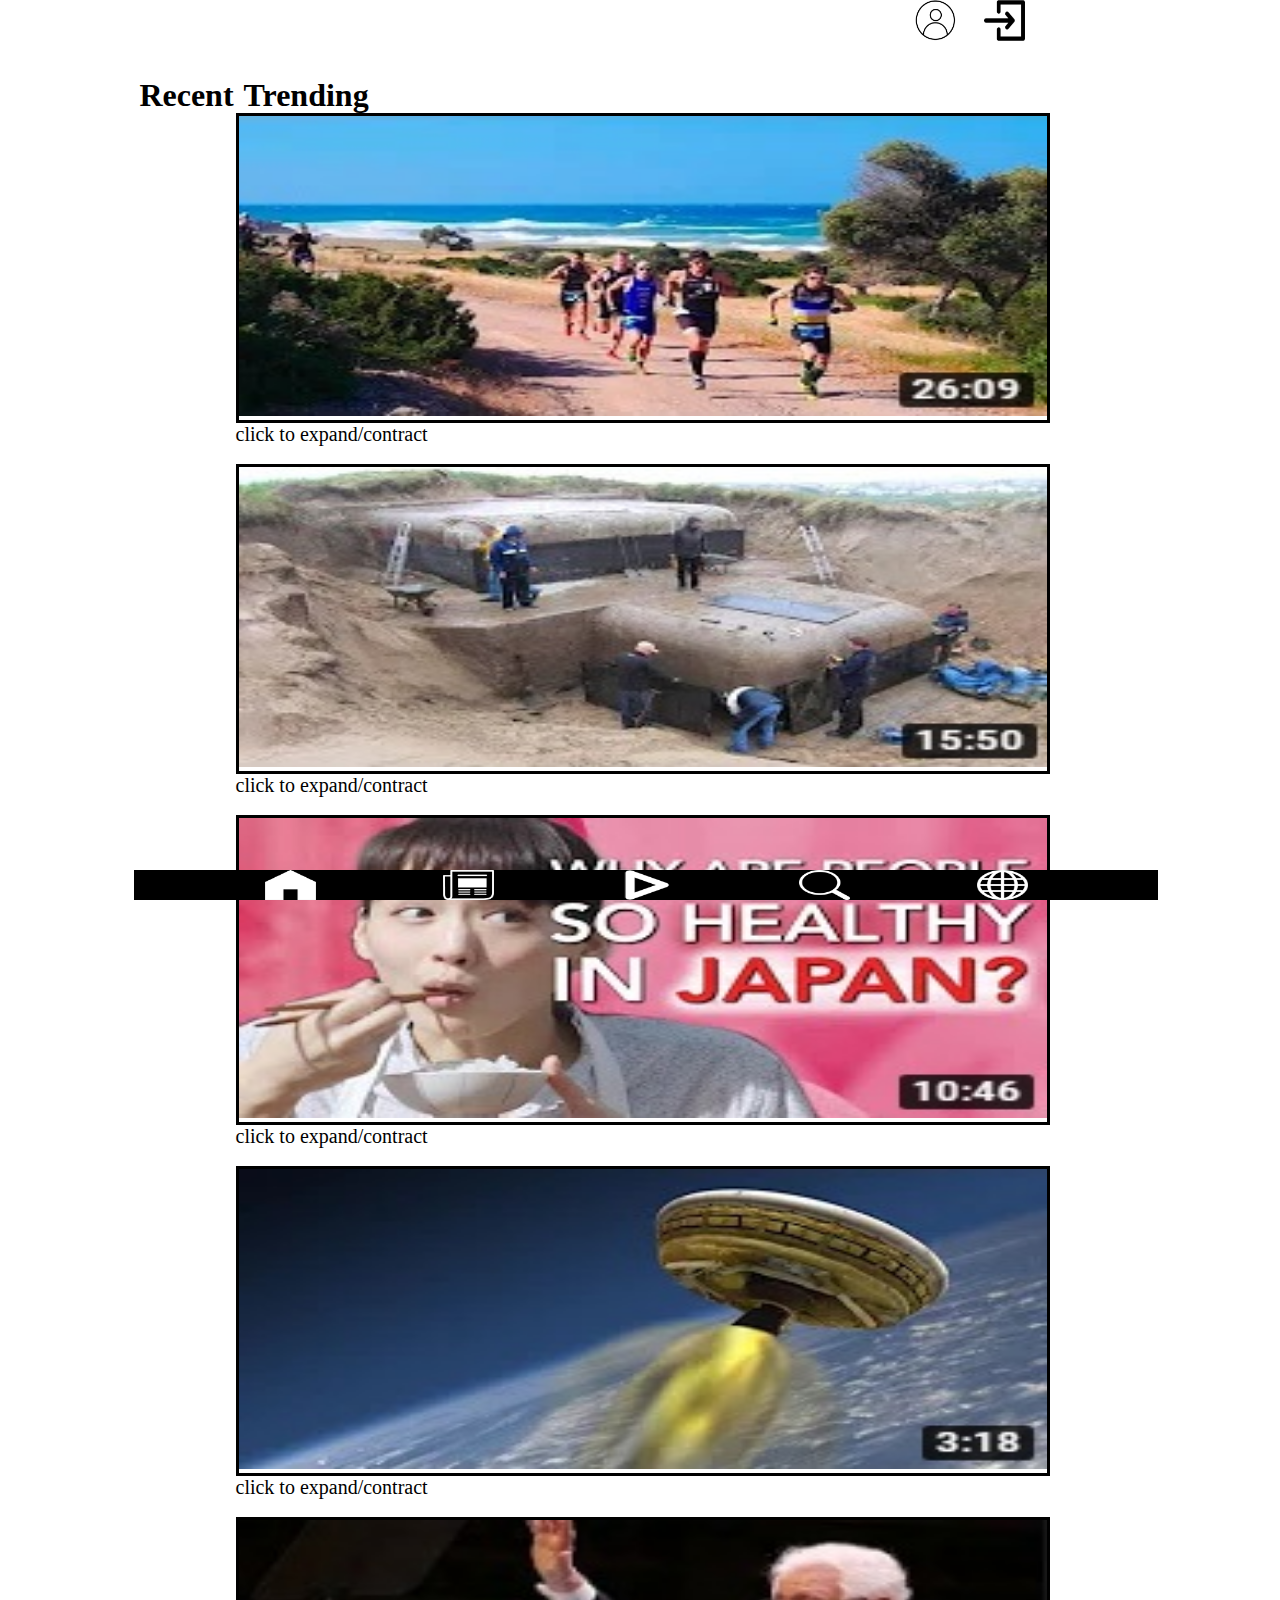
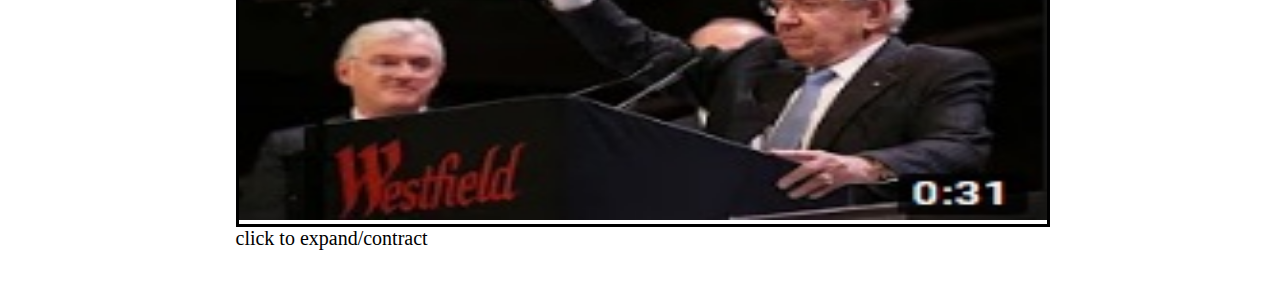
<file: trending.html>
<!DOCTYPE html>
<html>
<head>
	<title>wireframe</title>
	<meta content="width=device-width, initial-scale=1" name="viewport" />
	<link rel="stylesheet" type="text/css" href="styles.css">
	<script src="https://ajax.googleapis.com/ajax/libs/jquery/3.4.1/jquery.min.js"></script>
</head>
<body>
	<div class="wrapper">
		<div class="header">
			<div class="header-style">
				<div class="header-left hovering"></div>
				<div class="header-right hovering">
					<a href="profile.html"><img src="profile.png"></a>
					<a href="login.html" style="right:0px;"><img src="login.png"></a>
				</div>
			</div>
		</div>
	</div>
	<br>
	<div class="wrapper">
		<h1>
			<div class="heading hovering"><a href="recent.html">Recent</a></div>
			<div class="heading hovering"><a href="trending.html">Trending</a></div>
		</h1>
		<br><br>
		<div class="fullwidth">
			<div style="border: solid black; width: 100%; height: 20%;">
				<img src="v2.jpg" style="width: 100%; height: 300px;">
			</div>
			<div class="imgdscp">
				<div id="dscp"> click to expand/contract
				<p style="font-size: 16px;">Lorem ipsum dolor sit amet, consectetur adipisicing elit, sed do eiusmod
				tempor incididunt ut labore et dolore magna aliqua. Ut enim ad minim veniam,
				quis nostrud exercitation ullamco laboris nisi ut aliquip ex ea commodo
				consequat.</p></div>
			</div>
		</div>

		<br>

		<div class="fullwidth">
			<div style="border: solid black; width: 100%; height: 20%;">
				<img src="v15.jpg" style="width: 100%; height: 300px;">
			</div>
			<div class="imgdscp">
				<div id="dscp"> click to expand/contract
				<p style="font-size: 16px;">A new discovery doesn't have to be ancient or valuable to make it incredible; it just has to be interesting or amazing. Whether it's found under the sea, out in the furthest reaches of space, or right underneath our noses, we love it when we hear about those discoveries which make you stand back and say 'wow.' We're going to bring you the wow factor with the fantastic recent finds we're going to show you in this video!</p></div>
			</div>
		</div>

		<br>

		<div class="fullwidth">
			<div style="border: solid black; width: 100%; height: 20%;">
				<img src="v4.jpg" style="width: 100%; height: 300px;">
			</div>
			<div class="imgdscp">
				<div id="dscp"> click to expand/contract
				<p style="font-size: 16px;">Having lived in America and now living in Japan, it's interesting to see how very different these two food environments are. I've seen comments on another one of my videos about low carb saying something like "Oh sure, you can lose weight on low carb, which is why all the rice eating Japanese people are so thin, right?" So with this video (and maybe the last one), I'm hoping to show that the diet over here is more complex than just "high carb"</p></div>
			</div>
		</div>

		<br>

		<div class="fullwidth">
			<div style="border: solid black; width: 100%; height: 20%;">
				<img src="v9.jpg" style="width: 100%; height: 300px;">
			</div>
			<div class="imgdscp">
				<div id="dscp"> click to expand/contract
				<p style="font-size: 16px;">Innovation and technology have been required to enable exploration and pioneering throughout the history of the human race and the same goes for our journey to Mars.
				Steve Jurczyk, Associate Administrator of the Space Technology Mission Directorate, discusses the NASA technology being developed for a human mission to Mars.</p></div>
			</div>
		</div>

		<br>

		<div class="fullwidth">
			<div style="border: solid black; width: 100%; height: 20%;">
				<img src="n8.jpg" style="width: 100%; height: 300px;">
			</div>
			<div class="imgdscp">
				<div id="dscp"> click to expand/contract
				<p style="font-size: 16px;">The businessman responsible for the nation's shopping centre revolution, Sir Frank Lowy, has called time on the mall empire he helped build from the ground up six decades ago.</p></div>
			</div>
		</div>
		<div style="clear: both;"></div>
		<div class="footer">
			<div class="footer-style">
				<center style="height: 100%;">
					<a href="index.html"><img src="home.png"></a>
					<a href="news.html"><img src="news.png"></a>
					<a href="video.html"><img src="videos.png"></a>
					<a href="search.html"><img src="search_btn.png"></a>
					<a href="explore.html"><img src="explore.png"></a>
				</center>
			</div>
		</div>
	</div>
</body>
<script src="script.js" type="text/javascript"></script>
</html>
</file>
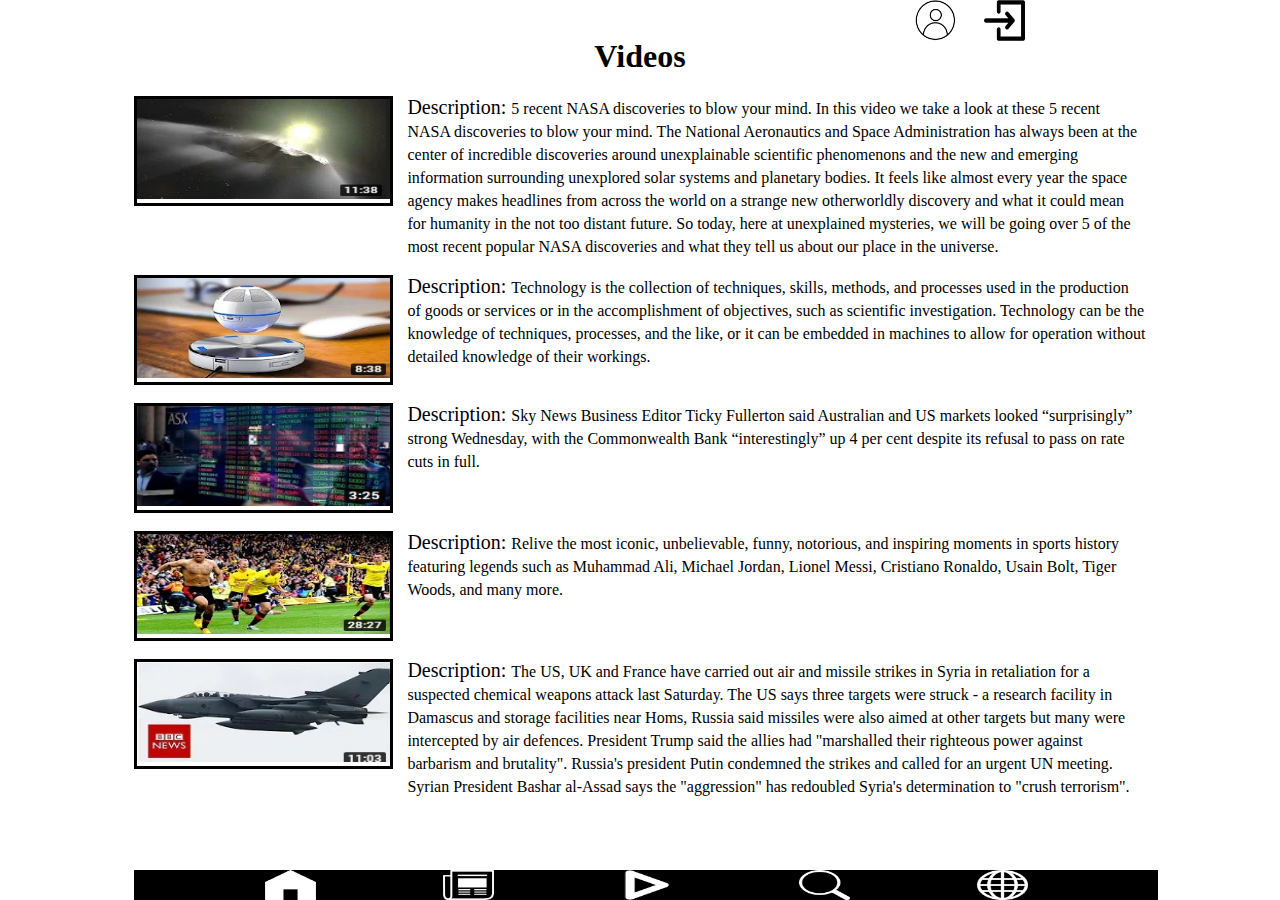
<file: video.html>
<!DOCTYPE html>
<html>
<head>
	<title>wireframe</title>
	<meta content="width=device-width, initial-scale=1" name="viewport" />
	<link rel="stylesheet" type="text/css" href="styles.css">
</head>
<body>
	<div class="wrapper">
		<div class="header">
			<div class="header-style">
				<div class="header-left hovering"></div>
				<div class="header-right hovering">
					<a href="profile.html"><img src="profile.png"></a>
					<a href="login.html" style="right:0px;"><img src="login.png"></a>
				</div>
			</div>
		</div>
	</div>
	<div class="wrapper">
		<h1><center>Videos</center></h1>

		<div>
			<div style="width: 25%; float: left;">
				<div style="border: solid black; width: 100%; height: 20%;">
				<img src="v16.jpg" style="width: 100%; height: 100px;">
				</div>
			</div>
			<div style="width: 73%; float: right;">
				<div style="font-size: 20px;">
					Description: <span style="font-size: 16px;">5 recent NASA discoveries to blow your mind. In this video we take a look at these 5 recent NASA discoveries to blow your mind. The National Aeronautics and Space Administration has always been at the center of incredible discoveries around unexplainable scientific phenomenons and the new and emerging information surrounding unexplored solar systems and planetary bodies. 
					It feels like almost every year the space agency makes headlines from across the world on a strange new otherworldly discovery and what it could mean for humanity in the not too distant future. So today, here at unexplained mysteries, we will be going over 5 of the most recent popular NASA discoveries and what they tell us about our place in the universe. </span>
				</div>
			</div>
		</div>
		<div style="clear: both;"><br></div>

		<div>
			<div style="width: 25%; float: left;">
				<div style="border: solid black; width: 100%; height: 20%;">
				<img src="v17.jpg" style="width: 100%; height: 100px;">
				</div>
			</div>
			<div style="width: 73%; float: right;">
				<div style="font-size: 20px;">
					Description: <span style="font-size: 16px;">Technology is the collection of techniques, skills, methods, and processes used in the production of goods or services or in the accomplishment of objectives, such as scientific investigation. Technology can be the knowledge of techniques, processes, and the like, or it can be embedded in machines to allow for operation without detailed knowledge of their workings.</span>
				</div>
			</div>
		</div>
		<div style="clear: both;"><br></div>

		<div>
			<div style="width: 25%; float: left;">
				<div style="border: solid black; width: 100%; height: 20%;">
				<img src="n11.jpg" style="width: 100%; height: 100px;">
				</div>
			</div>
			<div style="width: 73%; float: right;">
				<div style="font-size: 20px;">
					Description: <span style="font-size: 16px;">Sky News Business Editor Ticky Fullerton said Australian and US markets looked “surprisingly” strong Wednesday, with the Commonwealth Bank “interestingly” up 4 per cent despite its refusal to pass on rate cuts in full.</span>
				</div>
			</div>
		</div>
		<div style="clear: both;"><br></div>

		<div>
			<div style="width: 25%; float: left;">
				<div style="border: solid black; width: 100%; height: 20%;">
				<img src="v18.jpg" style="width: 100%; height: 100px;">
				</div>
			</div>
			<div style="width: 73%; float: right;">
				<div style="font-size: 20px;">
					Description: <span style="font-size: 16px;">Relive the most iconic, unbelievable, funny, notorious, and inspiring moments in sports history featuring legends such as Muhammad Ali, Michael Jordan, Lionel Messi, Cristiano Ronaldo, Usain Bolt, Tiger Woods, and many more.</span>
				</div>
			</div>
		</div>
		<div style="clear: both;"><br></div>

		<div>
			<div style="width: 25%; float: left;">
				<div style="border: solid black; width: 100%; height: 20%;">
				<img src="v11.jpg" style="width: 100%; height: 100px;">
				</div>
			</div>
			<div style="width: 73%; float: right;">
				<div style="font-size: 20px;">
					Description: <span style="font-size: 16px;">The US, UK and France have carried out air and missile strikes in Syria in retaliation for a suspected chemical weapons attack last Saturday. The US says three targets were struck - a research facility in Damascus and storage facilities near Homs, Russia said missiles were also aimed at other targets but many were intercepted by air defences. President Trump said the allies had "marshalled their righteous power against barbarism and brutality". Russia's president Putin condemned the strikes and called for an urgent UN meeting. Syrian President Bashar al-Assad says the "aggression" has redoubled Syria's determination to "crush terrorism".</span>
				</div>
			</div>
		</div>
		<div style="clear: both;"></div>
		<div class="footer">
			<div class="footer-style">
				<center style="height: 100%;">
					<a href="index.html"><img src="home.png"></a>
					<a href="news.html"><img src="news.png"></a>
					<a href="video.html"><img src="videos.png"></a>
					<a href="search.html"><img src="search_btn.png"></a>
					<a href="explore.html"><img src="explore.png"></a>
				</center>
			</div>
		</div>
	</div>
</body>
</html>
</file>
<file: styles.css>
/*CSS*/
.wrapper{
	width: 80%;
	height: 100%;
	margin: 0 10%;
	margin-bottom: 3%;
}
.login-text{
	font-weight: bold;
	font-size: 20px;
}
.login-input{
	width: 100%;
	height: 30px;
	margin-bottom: 30px;
}
.login-img{
	width: 40px;
	height: 40px;
	padding: 0 10px;
}
.login-lnk{
	text-decoration: none;
	color: black;
}
.login-btn{
	width: 150px;
	height: 30px;
	font-size: 20px;
	font-weight: bold;
}
.login-btn img{
	width: 15px;
	height: auto;
	padding: 0 10px;
}
.chkbx{
	font-size: 30px;
}
.chkbx input{
	margin: 10px
}
.header{
	position: fixed;
	top: 0;
	width: 80%;
	height: 40px;
	margin-left: 0%;
	padding-left: 0px;
	background-color: white;
}
.header-style{
	background-color: lightgray;
	color: white;
}
.header-left{
	float: left;
	width: 10%;
	height:100%;
	padding-left: 10%;
}
.header-right{
	float: right;
	width: 20%;
	height:100%;
	padding-right: 5%;
}
.header-style img{
	width: 20%;
	height: auto;
	padding: 0 6%;
	background-color: white;
}
.footer{
	position: fixed;
	bottom: 0;
	width: 80%;
	height: 30px;
	margin-left: 0%;
	padding-left: 0px;
}
.footer-style{
	background-color: black;
	color: white;
	height: 100%;
}
.footer-style img{
	width: 5%;
	height: 100%;
	padding: 0 6%;
}
.footer-style img:hover{
	background-color: tomato;
	color: white;
}
.fullwidth{
	width: 80%;
	margin-left: 10%;
}
.imgbox{
	width: 30%;
}
.lft{
	float: left;
}
.cntr{
	float: left;
	margin-left: 5%;
}
.ryt{
	float: right;
}
.imgpic{
	border: solid black;
	width: 100%;
	height: 20%;
}
.imgpic img{
	width: 100%;
	height: 200px;
}
.imgdscp{
	font-size: 20px;
}
.lightmode{
	background: white;
	color: black;
	padding-left: 5px;
}
.darkmode{
	background: black;
	color: white;
	padding-left: 5px;
}
.heading a{
	text-decoration: none;
	color: black;
	float: left;
	margin: 0px 5px;
}
.hovering a:hover, .hovering img:hover{
	color: white;
	background-color: tomato;
}
.newspaper{
	position: fixed;
	width: 100%;
	height: 75px;
	left: 10%;
	margin: 10px 0px;
	padding-left: 5px;
	padding-top: 5px;
	background: white;
	font-size: 25px;
	font-weight: bold;
}

@media screen and (max-width: 600px) {
	.wrapper{
		width: 100%;
		margin: 0;
		margin-bottom: 5%;
	}
	.header{
		width: 100%;
		margin-left: 0%;
	}
	.header-style{
		background-color: lightgray;
		color: white;
		width: 100%;
	}
	.footer{
		width: 100%;
		margin-left: 0%;
	}
	.footer-style{
		background-color: black;
		color: white;
		width: 100%;
		height: 100%;
	}
	.footer-style img{
		width: 5%;
		height: 100%;
		padding: 0 6%;
	}
	.fullwidth{
		width: 100%;
		margin-left: 0;
	}
	.imgbox{
		width: 95%;
	}
	.lft{
		float: left;
		padding-left: 2%
	}
	.cntr{
		float: left;
		margin-left: 0;
		padding-left: 2%
	}
	.ryt{
		float: left;
		padding-left: 2%
	}
	.imgpic{
		border: solid black;
		width: 30%;
		height: 10%;
		float: left;
	}
	.imgpic img{
		width: 100%;
		height: 100px;
	}
	.imgdscp{
		font-size: 20px;
		width: 60%;
		float: left;
		padding-left: 2%;
	}
	.text {font-size: 11px}
	.newspaper{
		position: fixed;
		width: 100%;
		height: 75px;
		left: 0%;
		margin: 5px 0px;
		padding-left: 15px;
		padding-top: 5px;
		background: white;
		font-size: 25px;
		font-weight: bold;
	}
}
/*Slider*/
/*html, body {
  background: #F7F5E6;
  height: 100%;
  margin: 0;
  padding: 0;
  width: 100%;
}
*/
.slider {
  margin: 0 auto;
  max-width: 940px;
}

.slide_viewer {
  height: 340px;
  overflow: hidden;
  position: relative;
}

.slide_group {
  height: 100%;
  position: relative;
  width: 100%;
}

.slide {
  display: none;
  height: 100%;
  position: absolute;
  width: 100%;
}

.slide:first-child {
  display: block;
}

.slide:nth-of-type(1) {
  background: #D7A151;
}

.slide:nth-of-type(2) {
  background: #F4E4CD;
}

.slide:nth-of-type(3) {
  background: #C75534;
}

.slide:nth-of-type(4) {
  background: #D1D1D4;
}

.slide_buttons {
  left: 0;
  position: absolute;
  right: 0;
  text-align: center;
}

a.slide_btn {
  color: #474544;
  font-size: 42px;
  margin: 0 0.175em;
  -webkit-transition: all 0.4s ease-in-out;
  -moz-transition: all 0.4s ease-in-out;
  -ms-transition: all 0.4s ease-in-out;
  -o-transition: all 0.4s ease-in-out;
  transition: all 0.4s ease-in-out;
}

.slide_btn.active, .slide_btn:hover {
  color: #428CC6;
  cursor: pointer;
}

.previous_btn:hover, .next_btn:hover {
  opacity: 1;
}
</file>
